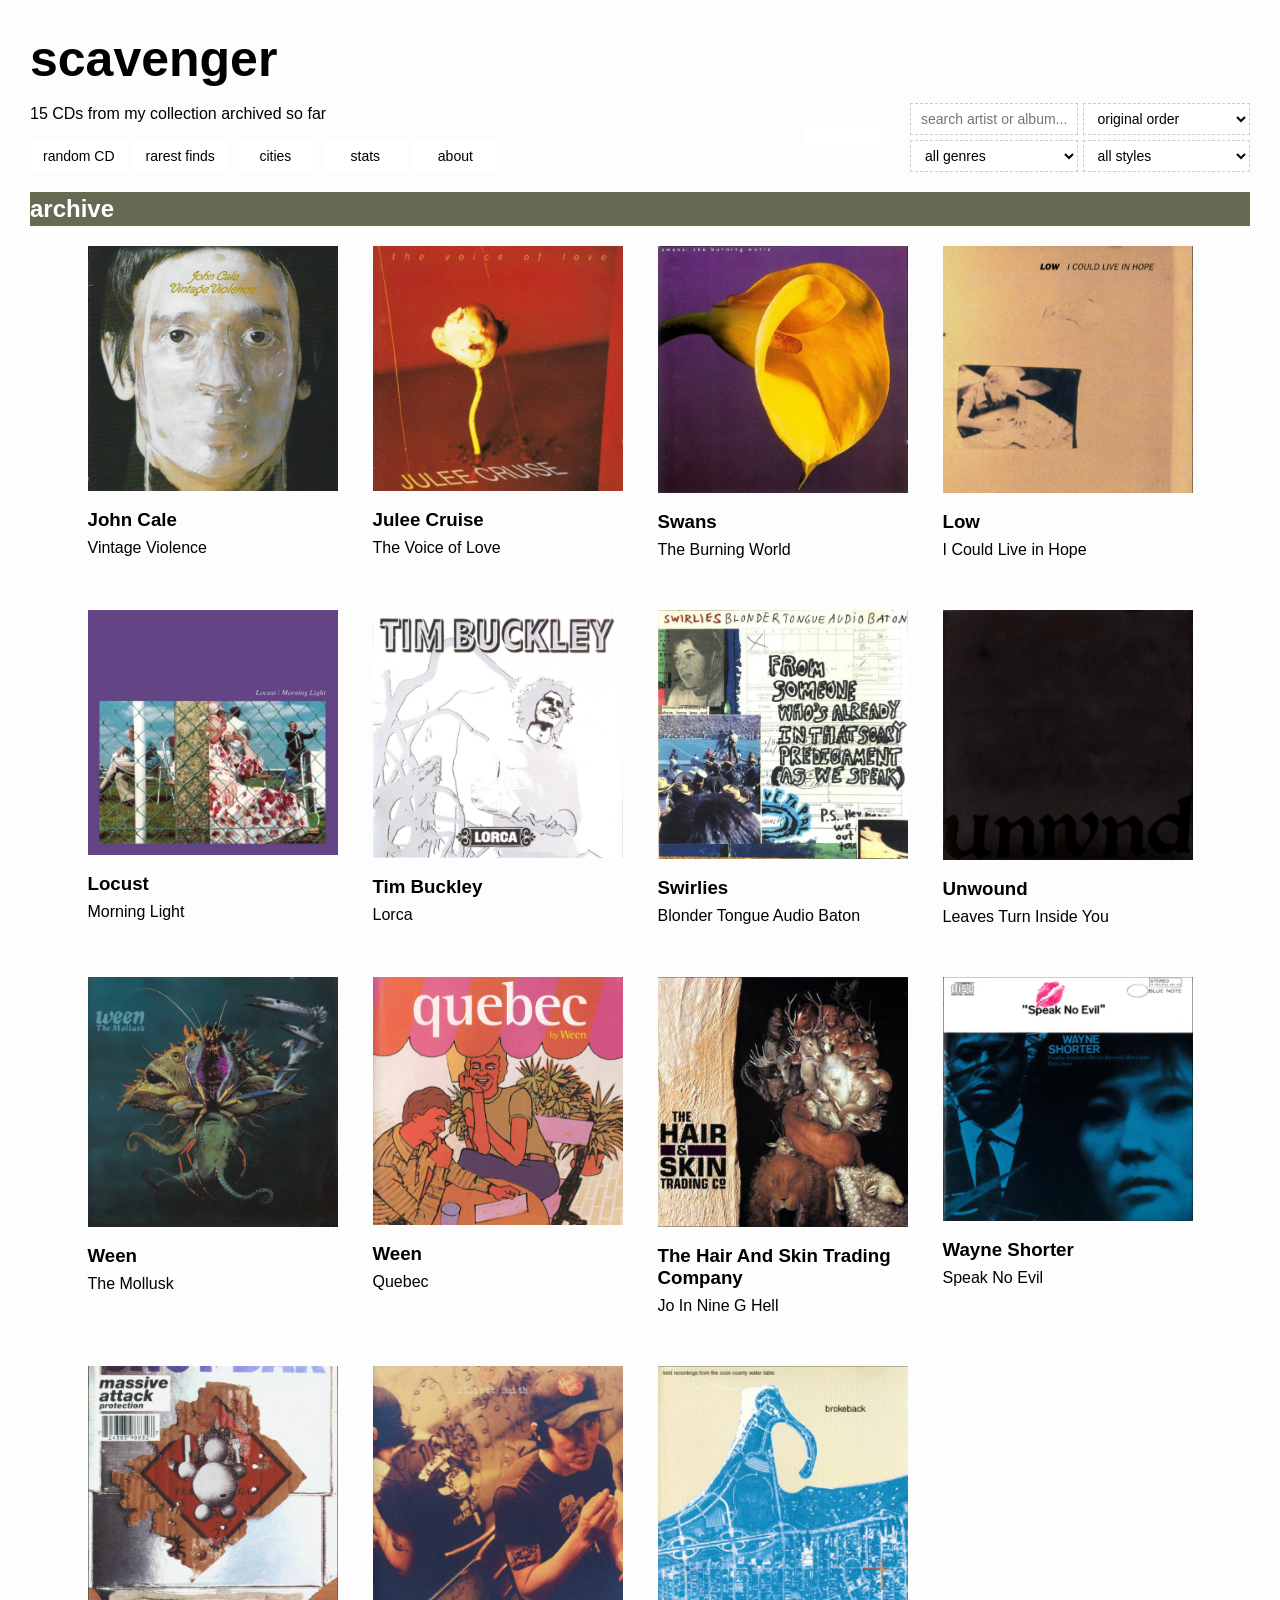
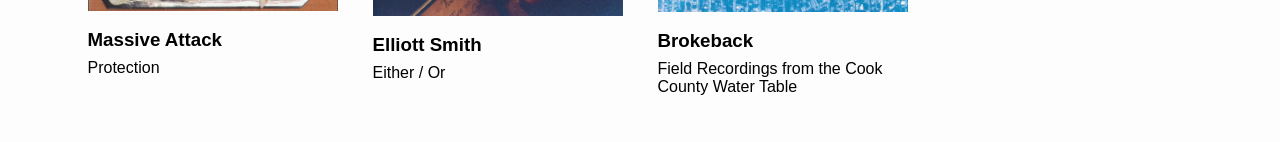
<file: index.html>
<!DOCTYPE html>
<html lang="en">

<head>

    <meta charset="UTF-8">
    <meta name="viewport" content="width=device-width, initial-scale=1.0">

    <title>scavenger</title>

    <link rel="stylesheet" href="style.css">

</head>


<body>


    <!-- WEBSITE TITLE -->

    <div class="home-header">

        <h1>scavenger</h1>

    </div>


    <!-- ARCHIVE TOOLBAR -->

    <div class="archive-toolbar">


        <!-- ARCHIVE COUNT -->

        <p class="collection-count">

            <span id="collection-count">0</span>
            CDs from my collection archived so far

        </p>


        <!-- NAVIGATION -->

        <div class="archive-menu">

            <a
                href="#"
                class="toolbar-box"
                onclick="randomCD(); return false;"
            >
                random CD
            </a>

            <a
                href="rarest-finds.html"
                class="toolbar-box"
            >
                rarest finds
            </a>

            <a
                href="cities.html"
                class="toolbar-box"
            >
                cities
            </a>

            <a
                href="stats.html"
                class="toolbar-box"
            >
                stats
            </a>

            <a
                href="about.html"
                class="toolbar-box"
            >
                about
            </a>

        </div>


        <!-- SCAVENGER VULTURE LOGO -->

        <div class="archive-logo">

            <img
                src="images/logo.png"
                alt="Scavenger vulture logo"
            >

        </div>


        <!-- SEARCH, SORT AND FILTERS -->

        <div class="archive-controls">


            <!-- FIRST ROW: SEARCH + SORT -->

            <div class="search-sort">

                <input
                    type="text"
                    id="archive-search"
                    class="archive-search"
                    placeholder="search artist or album..."
                >

                <select
                    id="archive-sort"
                    class="archive-sort"
                >
                    <option value="original">original order</option>
                    <option value="artist-az">artist A-Z</option>
                    <option value="artist-za">artist Z-A</option>
                    <option value="year-new">newest album</option>
                    <option value="year-old">oldest album</option>
                    <option value="rating-high">highest rated</option>
                    <option value="price-low">lowest price</option>
                </select>

            </div>


            <!-- SECOND ROW: GENRE + STYLE -->

            <div class="filter-row">

                <select
                    id="archive-genre"
                    class="archive-filter"
                >
                    <option value="all">all genres</option>
                </select>

                <select
                    id="archive-style"
                    class="archive-filter"
                >
                    <option value="all">all styles</option>
                </select>

            </div>


        </div> <!-- END ARCHIVE CONTROLS -->


    </div> <!-- END ARCHIVE TOOLBAR -->


    <!-- ARCHIVE HEADING -->

    <h2>archive</h2>


    <!-- CD COLLECTION -->

    <div
        class="collection"
        id="collection"
    ></div>


    <!-- JAVASCRIPT -->

    <script src="cds.js"></script>
    <script src="script.js"></script>


</body>

</html>
</file>
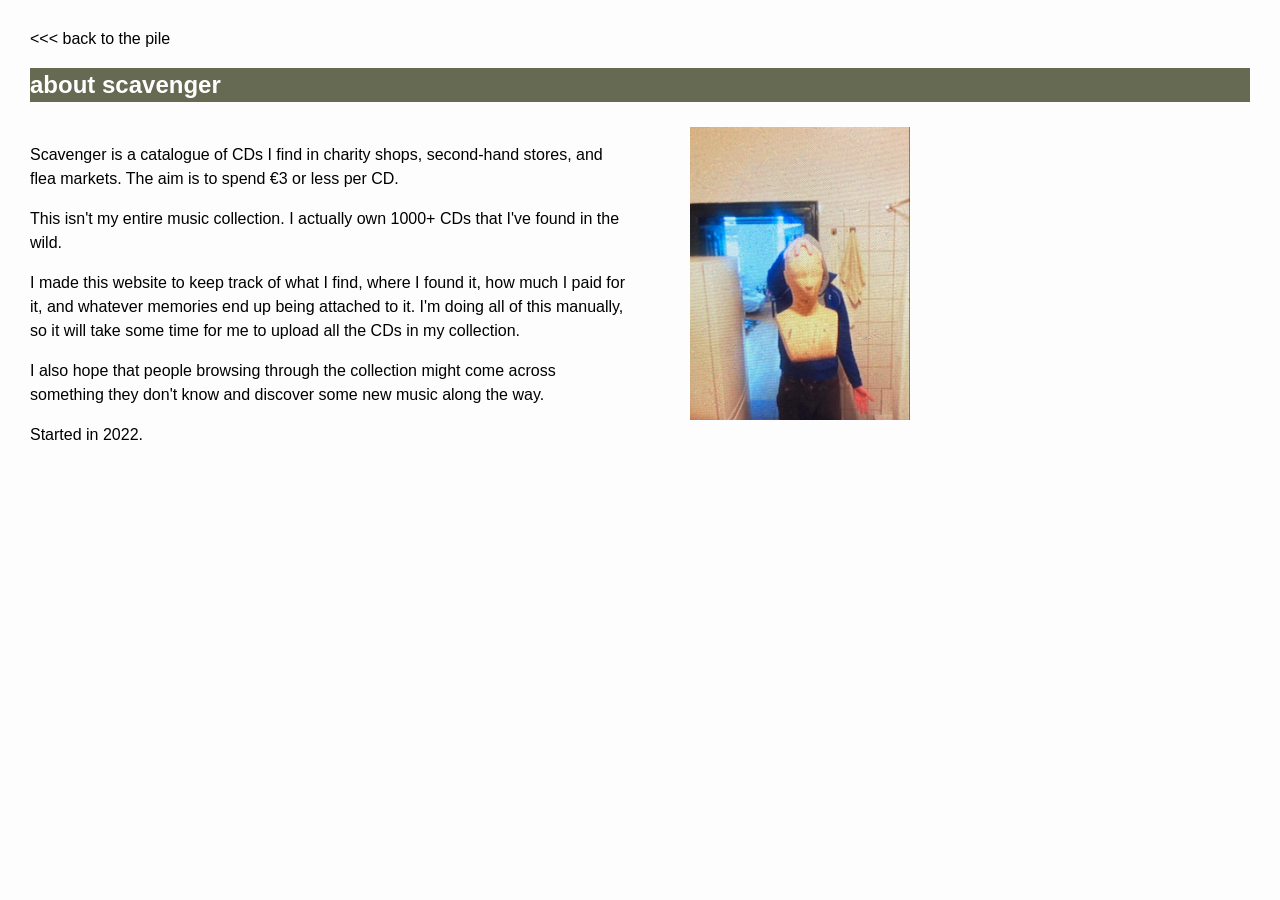
<file: about.html>
<!DOCTYPE html>
<html lang="en">

<head>

    <meta charset="UTF-8">
    <meta name="viewport" content="width=device-width, initial-scale=1.0">

    <title>about scavenger</title>

    <link rel="stylesheet" href="style.css">

</head>

<body>

    <!-- BACK TO HOMEPAGE -->

    <a href="index.html" class="about-back">
        &lt;&lt;&lt; back to the pile
    </a>


    <!-- ABOUT HEADING -->

    <h2>about scavenger</h2>


    <!-- ABOUT LAYOUT -->

    <div class="about-layout">

        <!-- LEFT SIDE: TEXT -->

        <div class="about">

            <p>
                Scavenger is a catalogue of CDs I find in charity shops,
                second-hand stores, and flea markets. The aim is to spend
                €3 or less per CD.
            </p>

            <p>
                This isn't my entire music collection. I actually own
                1000+ CDs that I've found in the wild.
            </p>

            <p>
                I made this website to keep track of what I find,
                where I found it, how much I paid for it, and whatever
                memories end up being attached to it. I'm doing all
                of this manually, so it will take some time for me
                to upload all the CDs in my collection.
            </p>

            <p>
                I also hope that people browsing through the collection
                might come across something they don't know and discover
                some new music along the way.
            </p>

            <p>
                Started in 2022.
            </p>

        </div>


       
<!-- RIGHT SIDE: FOUR IMAGES -->

<div class="about-images">

    <img
        src="images/about1.jpg"
        alt="CD collection photo 1"
    >

    



</div>


    </div>

</body>

</html>
</file>
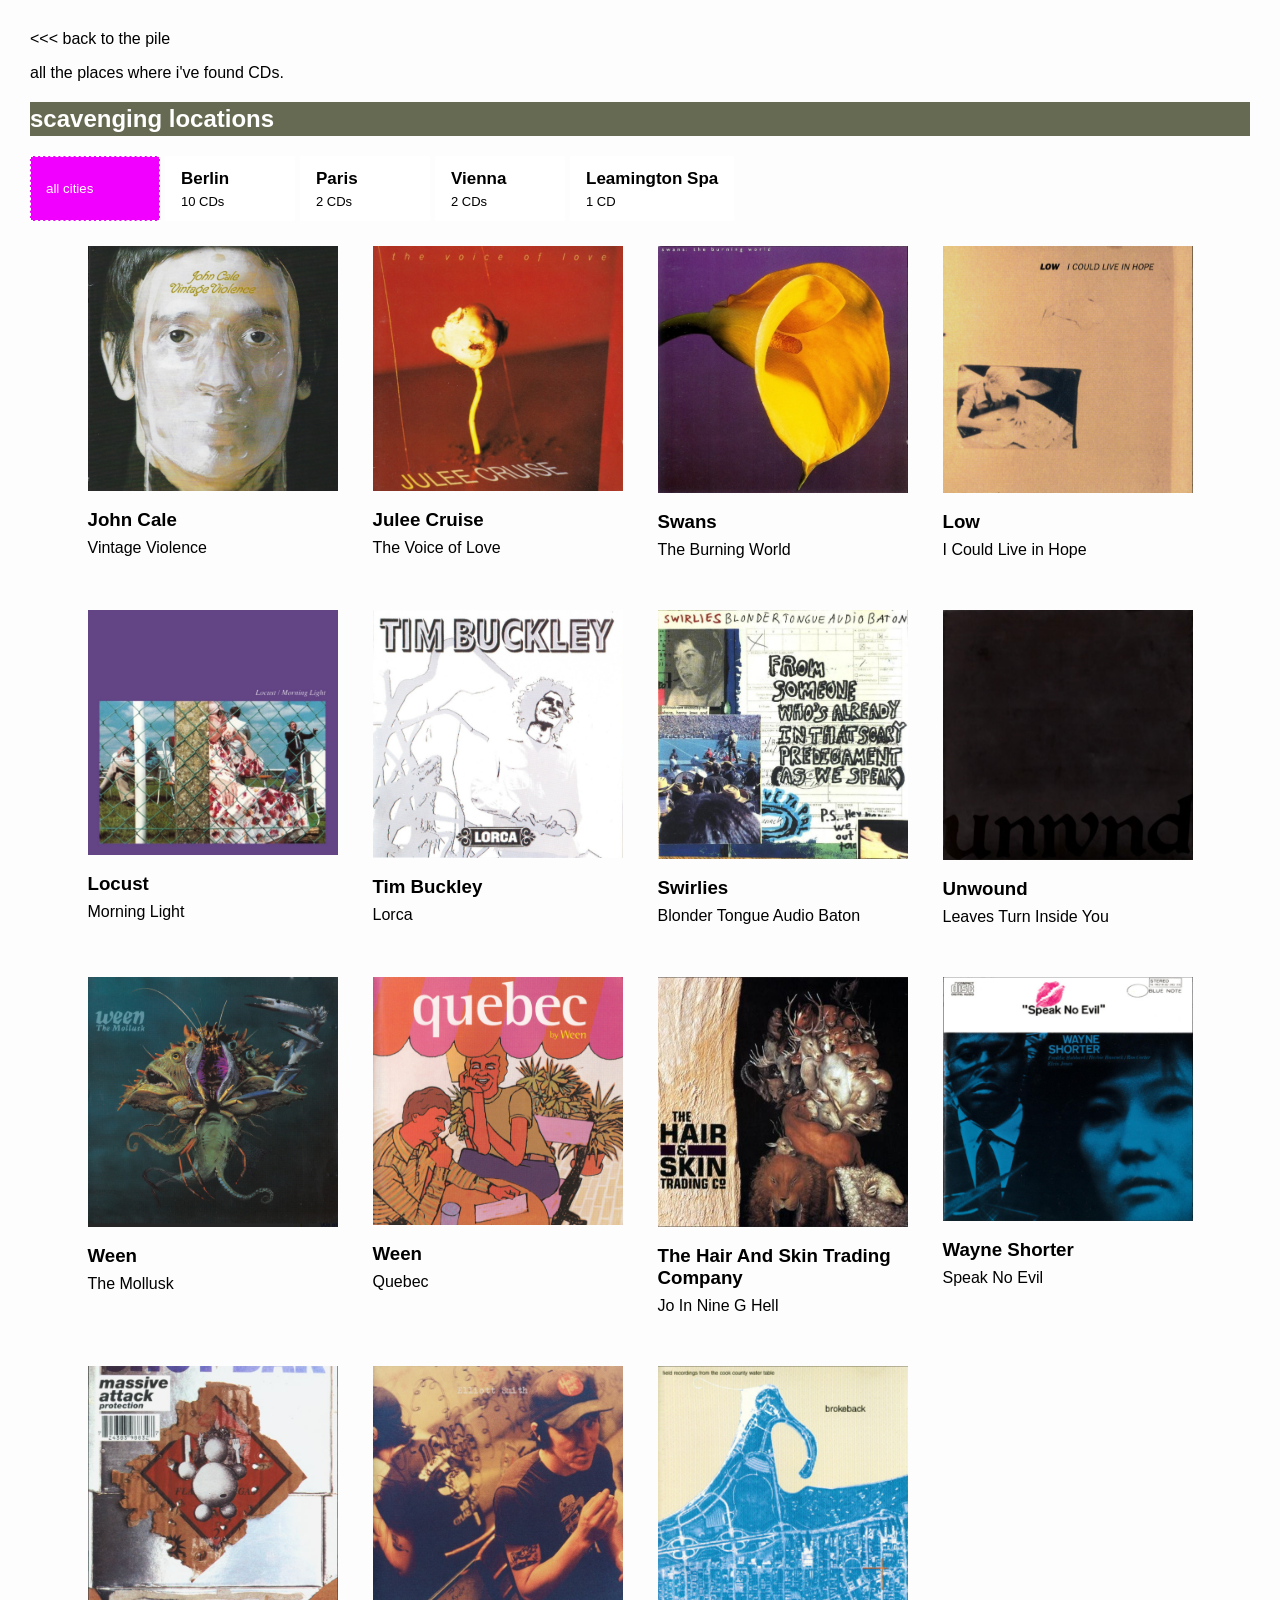
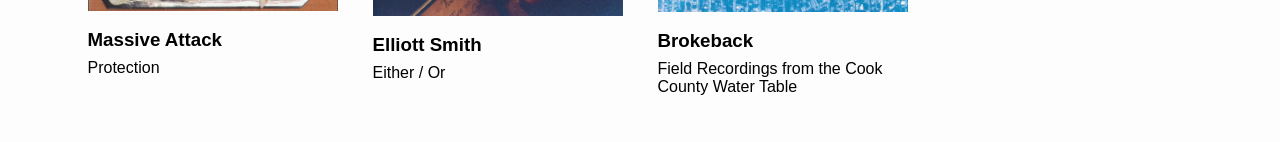
<file: cities.html>
<!DOCTYPE html>
<html lang="en">

<head>

    <meta charset="UTF-8">
    <meta name="viewport"
          content="width=device-width, initial-scale=1.0">

    <title>cities - scavenger</title>

    <link rel="stylesheet" href="style.css">

</head>

<body>

    <!-- BACK TO HOMEPAGE -->

    <a href="index.html">
        &lt;&lt;&lt; back to the pile
    </a>


    <!-- DESCRIPTION -->

    <p>
        all the places where i've found CDs.
    </p>


    <!-- CITY SELECTION -->

    <h2>scavenging locations</h2>

    <div id="city-list" class="city-list"></div>


    <!-- CD COLLECTION -->

    <div
        id="city-collection"
        class="collection"
    ></div>


    <!-- JAVASCRIPT -->

    <script src="cds.js"></script>

    <script>

        /* READ CITY FROM URL */

        const cityParams =
            new URLSearchParams(window.location.search);

        let selectedCity =
            cityParams.get("city") || "all";


        /* GET ALL CITIES */

        const cities = {};

        cds.forEach(function(cd) {

            if (
                typeof cd.where === "string" &&
                cd.where.trim() !== ""
            ) {

                const city = cd.where.trim();

                if (!cities[city]) {
                    cities[city] = 0;
                }

                cities[city]++;

            }

        });


        /* SORT CITIES */

        const sortedCities =
            Object.keys(cities).sort(function(a, b) {

                return cities[b] - cities[a] ||
                       a.localeCompare(b);

            });


        /* DISPLAY CITY BUTTONS */

        function displayCities() {

            const cityList =
                document.getElementById("city-list");

            cityList.innerHTML = "";


            /* ALL CITIES */

            const allButton =
                document.createElement("button");

            allButton.className = "city-box";

            allButton.textContent = "all cities";

            allButton.addEventListener("click", function() {

                selectedCity = "all";

                displayCities();
                displayCityCollection();

            });

            if (selectedCity === "all") {
                allButton.classList.add("city-active");
            }

            cityList.appendChild(allButton);


            /* INDIVIDUAL CITIES */

            sortedCities.forEach(function(city) {

                const button =
                    document.createElement("button");

                button.className = "city-box";


                const name =
                    document.createElement("strong");

                name.textContent = city;


                const count =
                    document.createElement("span");

                count.textContent =
                    cities[city] +
                    (cities[city] === 1 ? " CD" : " CDs");


                button.appendChild(name);
                button.appendChild(count);


                button.addEventListener("click", function() {

                    selectedCity = city;

                    displayCities();
                    displayCityCollection();

                });


                if (selectedCity === city) {
                    button.classList.add("city-active");
                }


                cityList.appendChild(button);

            });

        }


        /* DISPLAY CDS */

        function displayCityCollection() {

            const collection =
                document.getElementById("city-collection");


            /* FILTER BY CITY */

            const filteredCDs =
                cds.filter(function(cd) {

                    if (selectedCity === "all") {
                        return true;
                    }

                    return (
                        typeof cd.where === "string" &&
                        cd.where.trim() === selectedCity
                    );

                });


            /* CLEAR COLLECTION */

            collection.innerHTML = "";


            /* DISPLAY ALBUMS */

            filteredCDs.forEach(function(cd) {

                const card =
                    document.createElement("div");

                card.className = "cd";


                /* ALBUM LINK */

                const link =
                    document.createElement("a");

                link.href =
                    "album.html?id=" +
                    encodeURIComponent(cd.id) +
                    "&from=cities" +
                    (selectedCity !== "all"
                        ? "&city=" +
                          encodeURIComponent(selectedCity)
                        : "");


                /* ALBUM COVER */

                const image =
                    document.createElement("img");

                image.src = cd.image;

                image.alt =
                    cd.artist + " - " + cd.album;

                link.appendChild(image);


                /* ARTIST */

                const artist =
                    document.createElement("h3");

                artist.textContent = cd.artist;


                /* ALBUM */

                const album =
                    document.createElement("p");

                album.textContent = cd.album;


                /* ADD CARD */

                card.appendChild(link);
                card.appendChild(artist);
                card.appendChild(album);

                collection.appendChild(card);

            });


            /* NO RESULTS */

            if (filteredCDs.length === 0) {

                const message =
                    document.createElement("p");

                message.textContent = "no CDs found";

                collection.appendChild(message);

            }

        }


        /* INITIALIZE */

        displayCities();
        displayCityCollection();

    </script>

</body>

</html>
</file>
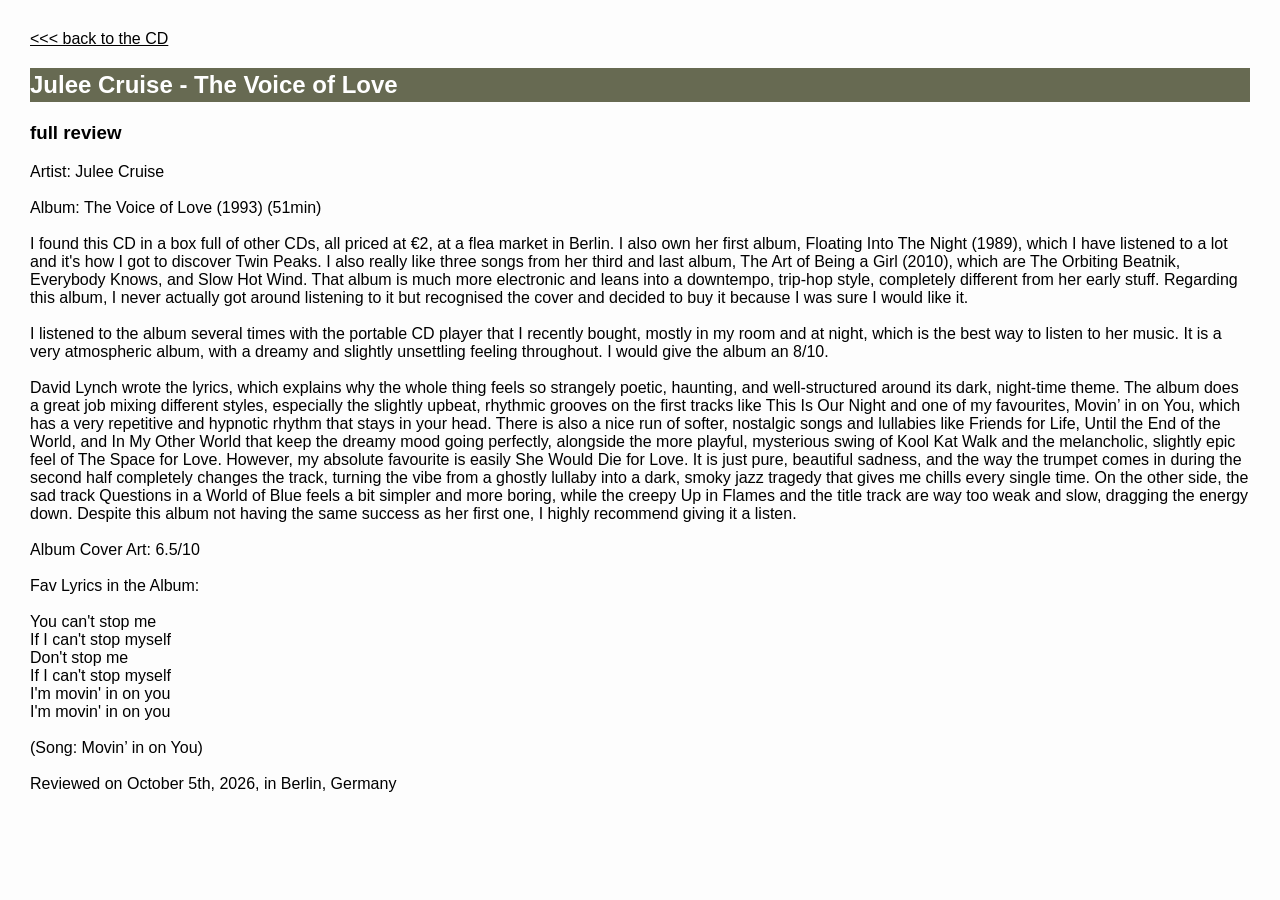
<file: julee-cruise-review.html>
<!DOCTYPE html>
<html lang="en">

<head>
    <meta charset="UTF-8">
    <title>Julee Cruise - The Voice of Love - Review</title>
    <link rel="stylesheet" href="style.css">
</head>

<body>

   <a href="album.html?id=julee-cruise">
    &lt;&lt;&lt; back to the CD
</a>
    </a>

    <h2>Julee Cruise - The Voice of Love</h2>

    <h3>full review</h3>

    <p>
    
Artist: Julee Cruise <br>
<br>
Album: The Voice of Love (1993) (51min) <br>
<br>
I found this CD in a box full of other CDs, all priced at €2, at a flea market in Berlin. I also own her first album, Floating Into The Night (1989), which I have listened to a lot and it's how I got to discover Twin Peaks. I also really like three songs from her third and last album, The Art of Being a Girl (2010), which are The Orbiting Beatnik, Everybody Knows, and Slow Hot Wind. That album is much more electronic and leans into a downtempo, trip-hop style, completely different from her early stuff. Regarding this album, I never actually got around listening to it but recognised the cover and decided to buy it because I was sure I would like it. <br>
<br>
I listened to the album several times with the portable CD player that I recently bought, mostly in my room and at night, which is the best way to listen to her music. It is a very atmospheric album, with a dreamy and slightly unsettling feeling throughout. I would give the album an 8/10.<br>
<br>
David Lynch wrote the lyrics, which explains why the whole thing feels so strangely poetic, haunting, and well-structured around its dark, night-time theme. The album does a great job mixing different styles, especially the slightly upbeat, rhythmic grooves on the first tracks like This Is Our Night and one of my favourites, Movin’ in on You, which has a very repetitive and hypnotic rhythm that stays in your head. There is also a nice run of softer, nostalgic songs and lullabies like Friends for Life, Until the End of the World, and In My Other World that keep the dreamy mood going perfectly, alongside the more playful, mysterious swing of Kool Kat Walk and the melancholic, slightly epic feel of The Space for Love. However, my absolute favourite is easily She Would Die for Love. It is just pure, beautiful sadness, and the way the trumpet comes in during the second half completely changes the track, turning the vibe from a ghostly lullaby into a dark, smoky jazz tragedy that gives me chills every single time. On the other side, the sad track Questions in a World of Blue feels a bit simpler and more boring, while the creepy Up in Flames and the title track are way too weak and slow, dragging the energy down. Despite this album not having the same success as her first one, I highly recommend giving it a listen.<br>
<br>
Album Cover Art: 6.5/10<br>
<br>
Fav Lyrics in the Album:<br>
<br>
You can't stop me<br>
If I can't stop myself<br>
Don't stop me<br>
If I can't stop myself<br>
I'm movin' in on you<br>
I'm movin' in on you<br>
<br>
(Song: Movin’ in on You)<br>
<br>
Reviewed on October 5th, 2026, in Berlin, Germany

    </p>

</body>

</html>
</file>
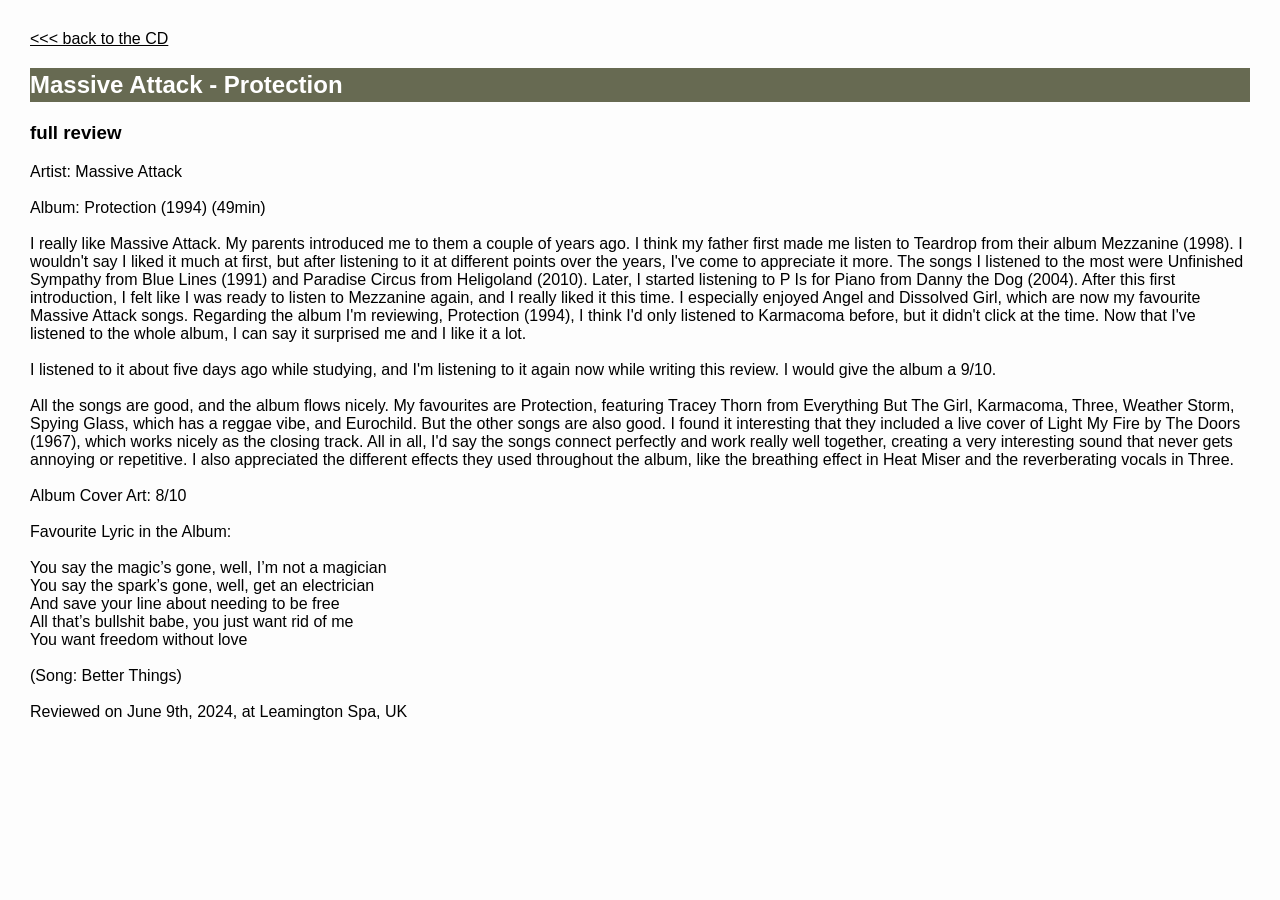
<file: massive-attack-protection-review.html>
<!DOCTYPE html>
<html lang="en">

<head>
    <meta charset="UTF-8">
    <title>Massive Attack - Protection - Review</title>
    <link rel="stylesheet" href="style.css">
</head>

<body>

    <a href="album.html?id=massive attack-protection">
        &lt;&lt;&lt; back to the CD
    </a>

    <h2>Massive Attack - Protection</h2>

    <h3>full review</h3>

    <p>
Artist: Massive Attack <br>
<br>
Album: Protection (1994) (49min) <br>
<br>
I really like Massive Attack. My parents introduced me to them a couple of years ago. I think my father first made me listen to Teardrop from their album Mezzanine (1998). I wouldn't say I liked it much at first, but after listening to it at different points over the years, I've come to appreciate it more. The songs I listened to the most were Unfinished Sympathy from Blue Lines (1991) and Paradise Circus from Heligoland (2010). Later, I started listening to P Is for Piano from Danny the Dog (2004). After this first introduction, I felt like I was ready to listen to Mezzanine again, and I really liked it this time. I especially enjoyed Angel and Dissolved Girl, which are now my favourite Massive Attack songs. Regarding the album I'm reviewing, Protection (1994), I think I'd only listened to Karmacoma before, but it didn't click at the time. Now that I've listened to the whole album, I can say it surprised me and I like it a lot. <br>
<br>
I listened to it about five days ago while studying, and I'm listening to it again now while writing this review. I would give the album a 9/10. <br>
<br>
All the songs are good, and the album flows nicely. My favourites are Protection, featuring Tracey Thorn from Everything But The Girl, Karmacoma, Three, Weather Storm, Spying Glass, which has a reggae vibe, and Eurochild. But the other songs are also good. I found it interesting that they included a live cover of Light My Fire by The Doors (1967), which works nicely as the closing track. All in all, I'd say the songs connect perfectly and work really well together, creating a very interesting sound that never gets annoying or repetitive. I also appreciated the different effects they used throughout the album, like the breathing effect in Heat Miser and the reverberating vocals in Three. <br>
<br>
Album Cover Art: 8/10 <br>
<br>
Favourite Lyric in the Album: <br>
<br>
You say the magic’s gone, well, I’m not a magician<br>
You say the spark’s gone, well, get an electrician<br>
And save your line about needing to be free<br>
All that’s bullshit babe, you just want rid of me<br>
You want freedom without love<br>
<br>
(Song: Better Things) <br>
<br>
Reviewed on June 9th, 2024, at Leamington Spa, UK

    </p>

</body>

</html>
</file>
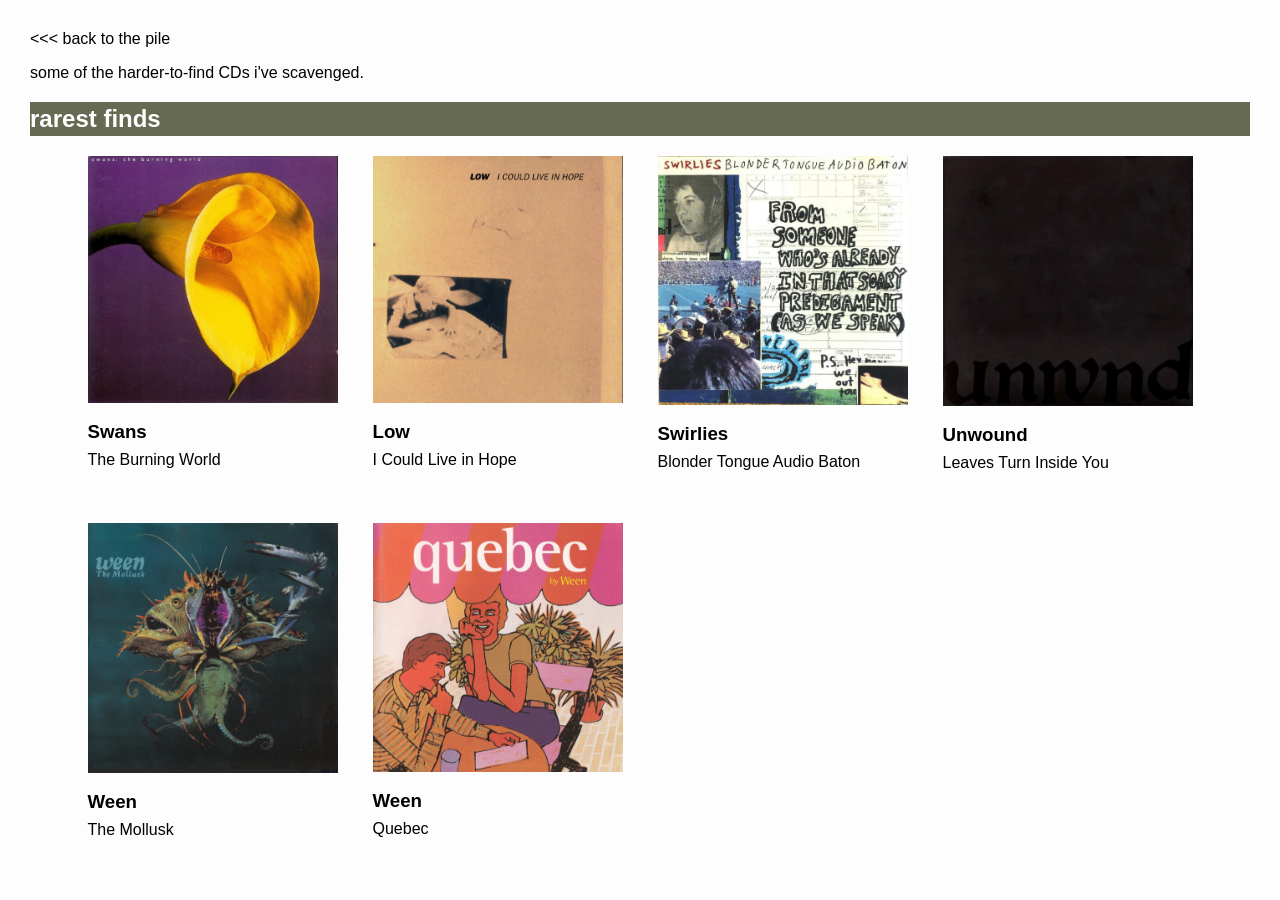
<file: rarest-finds.html>
<!DOCTYPE html>
<html lang="en">

<head>

    <meta charset="UTF-8">
    <meta name="viewport"
          content="width=device-width, initial-scale=1.0">

    <title>rarest finds - scavenger</title>

    <link rel="stylesheet" href="style.css">

</head>

<body>

    <!-- BACK TO HOMEPAGE -->

    <a href="index.html">
        &lt;&lt;&lt; back to the pile
    </a>


    <!-- DESCRIPTION -->

    <p>
        some of the harder-to-find CDs i've scavenged.
    </p>


    <!-- RAREST FINDS -->

    <h2>rarest finds</h2>


    <!-- CD COLLECTION -->

    <div
        class="collection"
        id="rare-collection"
    ></div>


    <!-- JAVASCRIPT -->

    <script src="cds.js"></script>

    <script>

        /* FIND RARE CDS */

        const rareCDs =
            cds.filter(function(cd) {

                return cd.rare === true;

            });


        /* COLLECTION ELEMENT */

        const collection =
            document.getElementById("rare-collection");


        /* DISPLAY RARE CDS */

        rareCDs.forEach(function(cd) {

            const card =
                document.createElement("div");

            card.className = "cd";


            /* ALBUM LINK */

            const link =
                document.createElement("a");

            link.href =
                "album.html?id=" +
                encodeURIComponent(cd.id) +
                "&from=rare";


            /* ALBUM IMAGE */

            const image =
                document.createElement("img");

            image.src = cd.image;

            image.alt =
                cd.artist + " - " + cd.album;

            link.appendChild(image);


            /* ARTIST */

            const artist =
                document.createElement("h3");

            artist.textContent = cd.artist;


            /* ALBUM */

            const album =
                document.createElement("p");

            album.textContent = cd.album;


            /* ADD CARD */

            card.appendChild(link);
            card.appendChild(artist);
            card.appendChild(album);

            collection.appendChild(card);

        });


        /* NO RARE CDS */

        if (rareCDs.length === 0) {

            const message =
                document.createElement("p");

            message.textContent =
                "no rare CDs added yet";

            collection.appendChild(message);

        }

    </script>

</body>

</html>
</file>
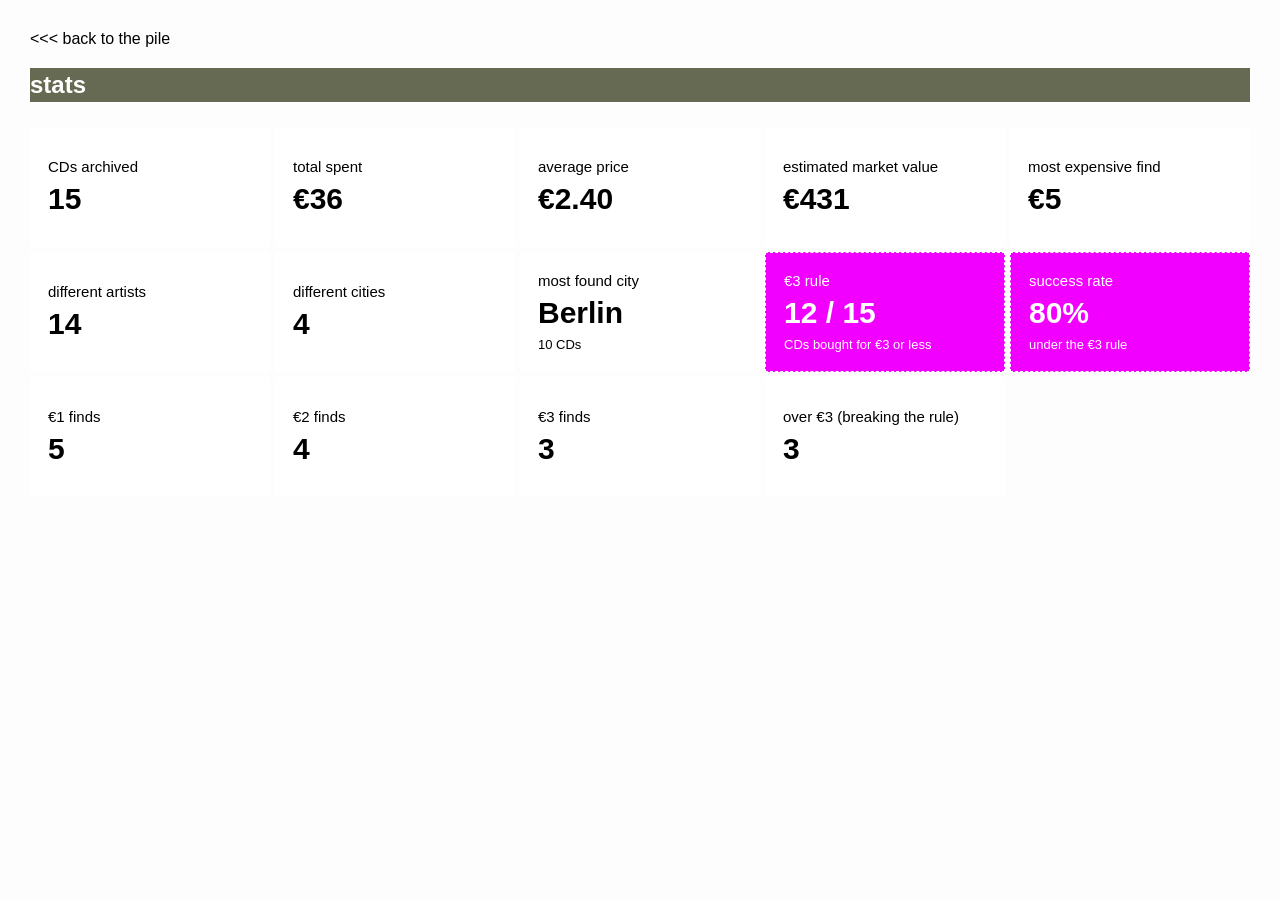
<file: stats.html>
<!DOCTYPE html>
<html lang="en">

<head>

    <meta charset="UTF-8">
    <meta name="viewport" content="width=device-width, initial-scale=1.0">

    <title>scavenger stats</title>

    <link rel="stylesheet" href="style.css">

</head>


<body>

    <a href="index.html"><<< back to the pile</a>


    <h2>stats</h2>


    <div class="stats-grid">


        <!-- CDS ARCHIVED -->

        <div class="stat-box">

            <span class="stat-label">
                CDs archived
            </span>

            <strong id="total-cds">
                0
            </strong>

        </div>


        <!-- TOTAL SPENT -->

        <div class="stat-box">

            <span class="stat-label">
                total spent
            </span>

            <strong id="total-spent">
                €0
            </strong>

        </div>


        <!-- AVERAGE PRICE -->

        <div class="stat-box">

            <span class="stat-label">
                average price
            </span>

            <strong id="average-price">
                €0
            </strong>

        </div>


        <!-- MARKET VALUE -->

    <div class="stat-box">

       <span class="stat-label">
        estimated market value
       </span>

       <strong id="market-value">
        €0
       </strong>

     </div>


        <!-- MOST EXPENSIVE FIND -->

        <div class="stat-box">

            <span class="stat-label">
                most expensive find
            </span>

            <strong id="most-expensive-price">
                €0
            </strong>

        </div>


        <!-- DIFFERENT ARTISTS -->

        <div class="stat-box">

            <span class="stat-label">
                different artists
            </span>

            <strong id="artist-count">
                0
            </strong>

        </div>


        <!-- DIFFERENT CITIES -->

        <div class="stat-box">

            <span class="stat-label">
                different cities
            </span>

            <strong id="city-count">
                0
            </strong>

        </div>


        <!-- MOST FOUND CITY -->

        <div class="stat-box">

            <span class="stat-label">
                most found city
            </span>

            <strong id="top-city">
                none yet
            </strong>

            <span class="stat-small">
                <span id="top-city-count">0</span> CDs
            </span>

        </div>


        <!-- €3 RULE -->

        <div class="stat-box stat-highlight">

            <span class="stat-label">
                €3 rule
            </span>

            <strong>
                <span id="under-three-count">0</span>
                /
                <span id="priced-cds">0</span>
            </strong>

            <span class="stat-small">
                CDs bought for €3 or less
            </span>

        </div>


        <!-- SUCCESS RATE -->

        <div class="stat-box stat-highlight">

            <span class="stat-label">
                success rate
            </span>

            <strong id="three-euro-success">
                0%
            </strong>

            <span class="stat-small">
                under the €3 rule
            </span>

        </div>


        <!-- €1 FINDS -->

        <div class="stat-box">

            <span class="stat-label">
                €1 finds
            </span>

            <strong id="one-euro-finds">
                0
            </strong>

        </div>


        <!-- €2 FINDS -->

        <div class="stat-box">

            <span class="stat-label">
                €2 finds
            </span>

            <strong id="two-euro-finds">
                0
            </strong>

        </div>


        <!-- €3 FINDS -->

        <div class="stat-box">

            <span class="stat-label">
                €3 finds
            </span>

            <strong id="three-euro-finds">
                0
            </strong>

        </div>

        <!-- €3+ FINDS -->

<div class="stat-box">

    <span class="stat-label">
        over €3 (breaking the rule)
    </span>

    <strong id="over-three-finds">
        0
    </strong>

</div>

    </div>


    <!-- JAVASCRIPT -->

    <script src="cds.js"></script>
    <script src="script.js"></script>


</body>

</html>
</file>
<file: style.css>
/* =========================================
   GENERAL
========================================= */

body {
    background-color: #fdfdfd;
    font-family: Helvetica, Arial, sans-serif;
    margin: 30px;
}


/* HEADINGS */

h1 {
    color: black;
    font-size: 50px;
    margin-top: 0;
    margin-bottom: 15px;
}

h2 {
    color: white;
    background-color: rgb(103, 106, 82);

    margin-top: 20px;
    margin-bottom: 20px;
    padding: 3px 0;
}


/* LINKS */

a,
a:visited {
    color: black;
}


/* HORIZONTAL LINES */

hr {
    border: 0;
    border-top: 1px solid #aaaaaa;
    margin: 20px 0;
}


/* =========================================
   HOMEPAGE
========================================= */

.home-header {
    min-height: 50px;
}


/* ARCHIVE TOOLBAR */

.archive-toolbar {
    display: grid;

    grid-template-columns:
        minmax(0, 1fr)
        auto
        minmax(0, 1fr);

    align-items: end;
    gap: 20px;

    width: 100%;

    margin-top: 10px;
    margin-bottom: 20px;

    box-sizing: border-box;
}


/* COLLECTION COUNT */

.collection-count {
    margin: 0;
    white-space: nowrap;

    justify-self: start;
    align-self: end;
}


/* =========================================
   HOMEPAGE NAVIGATION
========================================= */

.archive-menu {
    display: flex;
    align-items: center;
    justify-content: center;
    gap: 5px;

    justify-self: center;
    align-self: end;
}

.toolbar-box {
    min-width: 85px;
    padding: 7px 12px;

    background-color: white;
    border: 1px dashed #ffffff;

    color: black;

    font-family: Helvetica, Arial, sans-serif;
    font-size: 14px;

    text-align: center;
    text-decoration: none;
    white-space: nowrap;

    box-sizing: border-box;
}

.toolbar-box:hover {
    background-color: #f200ff;
    color: white;
}


/* =========================================
   SEARCH / SORT / FILTERS
========================================= */

.archive-controls {
    display: flex;
    flex-direction: column;
    gap: 5px;

    width: 340px;
    max-width: 100%;
    min-width: 0;

    justify-self: end;
    align-self: end;

    margin-left: 0;
}


/* TWO ROWS */

.search-sort,
.filter-row {
    display: grid;

    grid-template-columns:
        repeat(2, minmax(0, 1fr));

    gap: 5px;
    width: 100%;
}


/* CONTROL BOXES */

.archive-search,
.archive-sort,
.archive-filter {
    width: 100%;
    min-width: 0;
    height: 32px;

    padding: 6px 10px;

    border: 1px dashed #cccccc;
    background-color: white;

    color: black;

    font-family: Helvetica, Arial, sans-serif;
    font-size: 14px;

    box-sizing: border-box;
}


/* FOCUS */

.archive-search:focus,
.archive-sort:focus,
.archive-filter:focus {
    outline: none;
    border-color: #f200ff;
}


/* =========================================
   ARCHIVE HEADING
========================================= */

.archive-toolbar + h2 {
    display: block;
    width: 100%;
    clear: both;
}


/* =========================================
   CD COLLECTION
========================================= */

.collection {
    display: grid;

    grid-template-columns:
        repeat(5, 250px);

    justify-content: center;
    gap: 35px;

    width: 100%;
}

.cd {
    width: 250px;
    min-width: 0;
}

.cd img {
    width: 100%;
    height: auto;
    display: block;
}

.cd a,
.cd a:visited {
    color: black;
    text-decoration: none;
}

.cd h3 {
    margin-top: 18px;
    margin-bottom: 8px;
}

.cd p {
    margin-top: 0;
}


/* =========================================
   ALBUM TOP NAVIGATION
========================================= */

.album-nav {
    display: flex;
    justify-content: space-between;
    align-items: center;
    gap: 20px;

    margin-bottom: 20px;
}

#album-back {
    text-decoration: none;
}


/* RIGHT SIDE */

.album-nav-right {
    display: flex;
    align-items: center;
    gap: 15px;
}


/* PREVIOUS / NEXT */

.album-pagination {
    display: flex;
    align-items: center;
    gap: 20px;

    margin: 0;
    padding: 0;

    border: none;
    width: auto;
    max-width: none;
}


/* PREVIOUS / NEXT LINKS */

.album-pagination a {
    display: inline-flex;
    align-items: center;
    justify-content: center;

    min-width: 90px;
    height: 36px;
    padding: 6px 14px;

    max-width: none;

    background-color: white;
    border: 1px dashed #ffffff;

    color: black;
    font-size: 14px;
    font-weight: normal;
    text-decoration: none;

    white-space: nowrap;
    box-sizing: border-box;
}

.album-pagination a:hover {
    color: #f200ff;
}


/* SHUFFLE */

.reshuffle-box {
    display: inline-flex;
    align-items: center;
    justify-content: center;

    min-width: 90px;
    height: 36px;

    padding: 6px 14px;

    background-color: white;
    border: 1px dashed #ffffff;

    color: black;
    text-decoration: none;

    cursor: pointer;
    box-sizing: border-box;

    white-space: nowrap;
}

.reshuffle-box:hover {
    background-color: #f200ff;
    color: white;
}


/* =========================================
   ALBUM LAYOUT
========================================= */

.album-layout {
    display: flex;
    align-items: flex-start;
    gap: 70px;

    margin-top: 25px;
}


/* =========================================
   ALBUM LEFT SIDE
========================================= */

.album-left {
    width: 400px;
    flex-shrink: 0;
}

.album-photo {
    width: 100%;
    height: auto;
    display: block;
}

.album-details {
    margin-top: 20px;
}

.album-details h3 {
    font-size: 24px;
    margin: 0 0 5px 0;
}

.album-details p {
    margin: 5px 0;
    font-size: 16px;
}

#album-year-genre,
#album-style {
    color: #666666;
    font-size: 14px;
}


/* RATING */

.album-rating {
    display: flex;
    align-items: baseline;
    gap: 12px;

    margin-top: 25px;
}

.album-rating strong {
    font-size: 28px;
}


/* =========================================
   ALBUM RIGHT SIDE
========================================= */

.album-notes {
    width: 550px;
    max-width: 100%;
    min-width: 0;
}

.album-notes h3 {
    font-size: 20px;
    margin-top: 0;
    margin-bottom: 20px;
}

#album-notes-text {
    font-size: 16px;
    line-height: 1.6;

    margin-bottom: 30px;
}


/* =========================================
   FIND INFORMATION BOX
========================================= */

.album-find-info {
    display: flex;
    align-items: flex-start;
    gap: 25px;

    background-color: white;
    border: 2px dashed black;

    width: 100%;
    max-width: 550px;

    padding: 15px;

    margin-top: 20px;
    margin-bottom: 25px;

    box-sizing: border-box;
}


/* PRICE */

.album-price-section {
    display: flex;
    flex-direction: column;
    gap: 3px;

    width: 120px;
    flex-shrink: 0;
}

.album-small-label {
    font-size: 14px;
    color: #666666;
}

#album-price {
    font-size: 30px;
    font-weight: bold;
}


/* MARKET VALUE / LOCATION / DATE */

.album-find-details {
    flex: 1;
    min-width: 0;
}

.album-find-details p {
    font-size: 14px;
    line-height: 1.4;

    margin: 0 0 8px 0;
}

.album-find-details p:last-child {
    margin-bottom: 0;
}


/* =========================================
   FAVOURITE SONGS + REVIEW
========================================= */

.album-bottom-row {
    display: flex;
    align-items: flex-start;
    justify-content: space-between;
    gap: 20px;

    margin-top: 30px;
}


/* FAVOURITE SONGS */

.album-favourites {
    flex: 1;
    min-width: 0;
    margin-top: 0;
}

.album-favourites h3 {
    font-size: 18px;
    margin-top: 0;
    margin-bottom: 10px;
}

#album-songs {
    font-size: 15px;
    line-height: 1.7;
    white-space: pre-line;
}


/* FULL REVIEW */

#review-container {
    flex-shrink: 0;
}

.review-box {
    display: block;
    width: 190px;

    margin-top: 0;
    padding: 12px;

    border: 2px dashed #fdfdfd;
    background-color: white;

    color: black;
    text-align: center;
    text-decoration: none;
    font-weight: bold;

    box-sizing: border-box;
}

.review-box:hover {
    background-color: #f200ff;
    color: white;
}


/* =========================================
   CITIES PAGE
========================================= */

.city-list {
    display: flex;
    flex-wrap: wrap;
    gap: 5px;

    margin-top: 20px;
    margin-bottom: 25px;
}


/* CITY BUTTONS */

.city-box {
    display: flex;
    flex-direction: column;
    align-items: flex-start;
    justify-content: center;
    gap: 5px;

    min-width: 130px;
    min-height: 65px;

    padding: 10px 15px;

    background-color: white;
    border: 1px dashed #ffffff;

    color: black;
    font-family: Helvetica, Arial, sans-serif;

    text-align: left;
    cursor: pointer;

    box-sizing: border-box;
}


/* CITY NAME */

.city-box strong {
    font-size: 17px;
    font-weight: bold;
}


/* CITY CD COUNT */

.city-box span {
    font-size: 13px;
}


/* CITY HOVER */

.city-box:hover {
    background-color: #f200ff;
    border: 1.5px dashed #ffffff;
    color: white;
}


/* ACTIVE CITY */

.city-active {
    background-color: #f200ff;
    border: 1.5px dashed #ffffff;
    color: white;
}


/* =========================================
   ABOUT
========================================= */

.about {
    max-width: 600px;
    line-height: 1.5;
}


/* =========================================
   STATS
========================================= */

.stats {
    max-width: 600px;
    line-height: 1.5;
}

.stats p {
    margin-bottom: 20px;
}


/* STATS GRID */

.stats-grid {
    display: grid;

    grid-template-columns:
        repeat(5, minmax(0, 1fr));

    gap: 5px;

    width: 100%;
    margin-top: 25px;
}


/* STAT BOX */

.stat-box {
    min-height: 120px;
    padding: 18px;

    background-color: white;

    display: flex;
    flex-direction: column;
    justify-content: center;
    gap: 7px;

    min-width: 0;
    box-sizing: border-box;
}


/* STAT TEXT */

.stat-label {
    font-size: 15px;
}

.stat-box strong {
    font-size: 30px;
    font-weight: bold;
}

.stat-small {
    font-size: 13px;
}


/* €3 RULE */

.stat-highlight {
    background-color: #f200ff;
    color: white;

    border: 1px dashed #ffffff;
}


/* MOST FOUND CITY */

.stat-wide {
    grid-column: span 2;
}


/* =========================================
   RESPONSIVE ARCHIVE
========================================= */

@media (max-width: 1450px) {

    .collection {
        grid-template-columns: repeat(4, 250px);
    }

    .archive-toolbar {
        grid-template-columns:
            minmax(0, 1fr) auto;

        gap: 15px;
    }

    .collection-count {
        grid-column: 1;
        grid-row: 1;
    }

    .archive-menu {
        grid-column: 1;
        grid-row: 2;
        justify-self: start;
    }

    .archive-controls {
        grid-column: 2;
        grid-row: 1 / span 2;
    }

}


/* =========================================
   TABLET
========================================= */

@media (max-width: 1150px) {

    .collection {
        grid-template-columns: repeat(3, 250px);
    }

}

@media (max-width: 1100px) {

    .stats-grid {
        grid-template-columns:
            repeat(3, minmax(0, 1fr));
    }

    .album-layout {
        gap: 35px;
    }

    .album-left {
        width: 350px;
    }

}


/* =========================================
   ALBUM STACKING
========================================= */

@media (max-width: 900px) {

    .album-layout {
        flex-direction: column;
        gap: 35px;
    }

    .album-left {
        width: 100%;
        max-width: 400px;
    }

    .album-notes {
        width: 100%;
        max-width: 600px;
    }

}


/* =========================================
   SMALL TABLET
========================================= */

@media (max-width: 850px) {

    .collection {
        grid-template-columns: repeat(2, 250px);
    }

}


/* =========================================
   MOBILE
========================================= */

@media (max-width: 700px) {

    body {
        margin: 15px;
    }

    h1 {
        font-size: 40px;
    }

    /* HOMEPAGE TOOLBAR */

    .archive-toolbar {
        display: flex;
        flex-direction: column;
        align-items: stretch;
        gap: 12px;
    }

    .collection-count {
        width: 100%;
        white-space: normal;
    }

    .archive-menu {
        justify-content: flex-start;
        flex-wrap: wrap;
    }

    .archive-controls {
        width: 100%;
        max-width: none;
        margin-left: 0;
    }

    .search-sort,
    .filter-row {
        display: grid;
        grid-template-columns:
            repeat(2, minmax(0, 1fr));
    }

    .archive-search,
    .archive-sort,
    .archive-filter {
        width: 100%;
        min-width: 0;
        max-width: none;
    }

    /* STATS */

    .stats-grid {
        grid-template-columns: 1fr;
    }

    .stat-wide {
        grid-column: span 1;
    }

    /* ALBUM */

    .album-layout {
        flex-direction: column;
    }

    .album-left,
    .album-notes {
        width: 100%;
    }

    /* ALBUM NAVIGATION */

    .album-nav {
        flex-wrap: wrap;
        gap: 15px;
    }

    .album-nav-right {
        gap: 10px;
        flex-wrap: wrap;
    }

    .album-pagination {
        gap: 10px;
    }

}


/* =========================================
   SMALL MOBILE
========================================= */

@media (max-width: 600px) {

    .collection {
        grid-template-columns:
            minmax(0, 250px);
    }

    /* FIND INFORMATION */

    .album-find-info {
        flex-direction: column;
        gap: 15px;
    }

    .album-price-section {
        width: 100%;
    }

    /* FAVOURITES + REVIEW */

    .album-bottom-row {
        flex-direction: column;
        gap: 15px;
    }

    #review-container {
        width: 100%;
    }

    .review-box {
        width: 190px;
    }

    /* CITIES */

    .city-list {
        gap: 5px;
    }

    .city-box {
        min-width: 110px;
        min-height: 60px;
        padding: 10px;
    }

}


/* =========================================
   REMOVE BACK BUTTON UNDERLINE
========================================= */

a[href="index.html"] {
    text-decoration: none;
}


/* =========================================
   ABOUT PAGE WITH IMAGES
========================================= */

.about-back {
    text-decoration: none;
}

.about-layout {
    display: flex;
    align-items: flex-start;
    gap: 60px;

    margin-top: 25px;
}

.about-layout .about {
    width: 600px;
    max-width: 100%;
    flex-shrink: 0;
    line-height: 1.5;
}

.about-images {
    display: flex;
    flex-direction: column;
    gap: 15px;

    width: 220px;
    max-width: 100%;
    flex-shrink: 1;
}

.about-images img {
    display: block;
    width: 100%;
    height: auto;
}

@media (max-width: 900px) {

    .about-layout {
        flex-direction: column;
        gap: 25px;
    }

    .about-layout .about {
        width: 100%;
        max-width: 600px;
    }

    .about-images {
        width: 100%;
        max-width: 400px;
    }

}


/* =========================================
   SCAVENGER LOGO
========================================= */

.archive-toolbar {
    position: relative;
}

.archive-logo {
    position: absolute;

    right: 370px;
    bottom: 0;

    width: 75px;
    height: 75px;
}

.archive-logo img {
    display: block;
    width: 100%;
    height: 100%;
    object-fit: contain;
}

@media (max-width: 1100px) {

    .archive-logo {
        display: none;
    }

}
</file>
